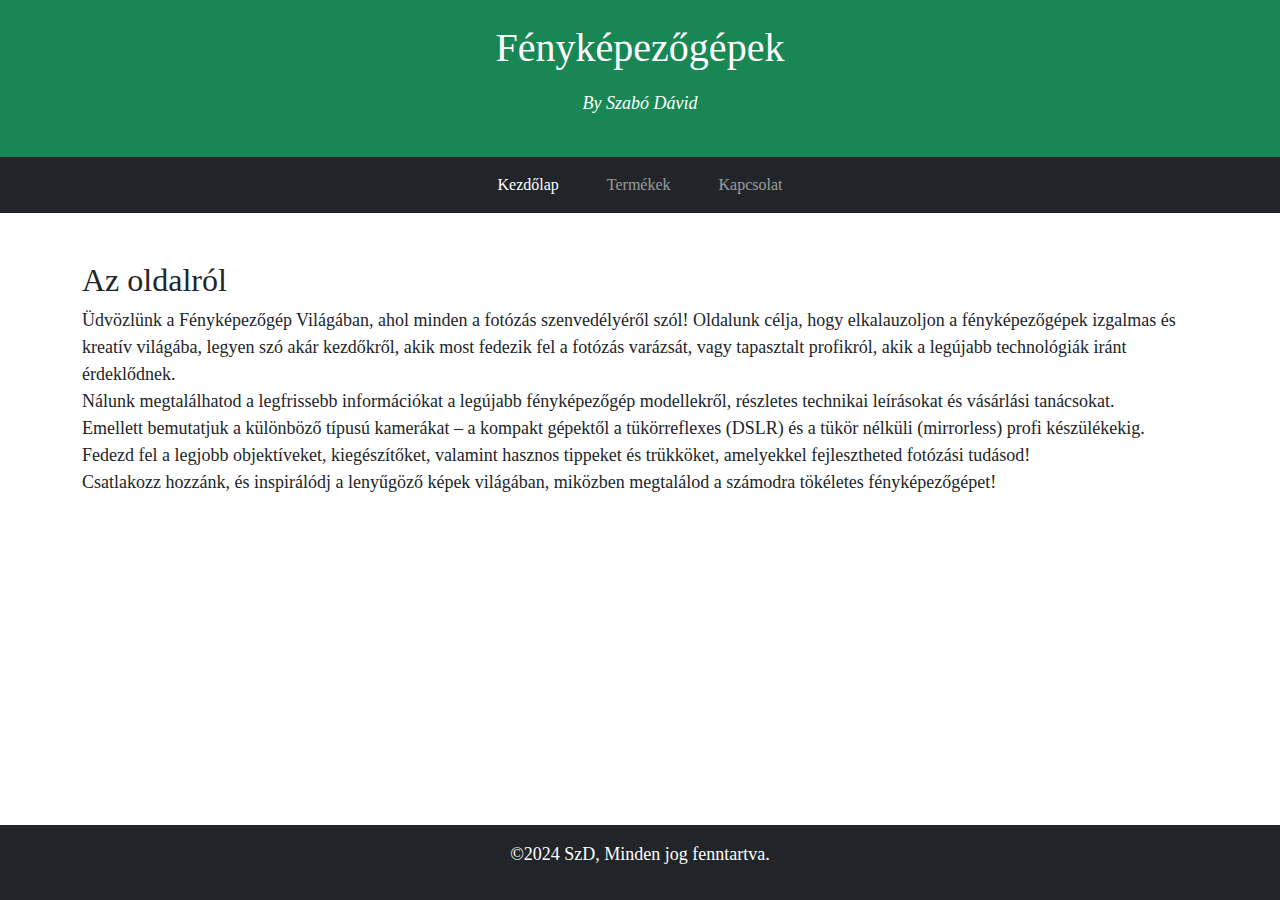
<file: Cams(html,bs,css)/index.html>
<!DOCTYPE html>
<html lang="en">
<head>
    <meta charset="UTF-8">
    <meta name="viewport" content="width=device-width, initial-scale=1.0">
    <link rel="stylesheet" href="style.css">
    <link href="https://cdn.jsdelivr.net/npm/bootstrap@5.3.3/dist/css/bootstrap.min.css" rel="stylesheet" integrity="sha384-QWTKZyjpPEjISv5WaRU9OFeRpok6YctnYmDr5pNlyT2bRjXh0JMhjY6hW+ALEwIH" crossorigin="anonymous">
    <script src="https://cdn.jsdelivr.net/npm/bootstrap@5.3.3/dist/js/bootstrap.bundle.min.js" integrity="sha384-YvpcrYf0tY3lHB60NNkmXc5s9fDVZLESaAA55NDzOxhy9GkcIdslK1eN7N6jIeHz" crossorigin="anonymous"></script>
    <title>Fényképezőgépek</title>
</head>
<body>
    <header class="bg-success text-white text-center p-4">
        <h1>Fényképezőgépek</h1>
        <p id="author"><i>By Szabó Dávid</i></p>
    </header>

    <nav class="navbar navbar-expand-lg navbar-dark bg-dark">
        <div class="container-fluid">
                <ul class="navbar-nav mx-auto">
                    <li class="nav-item px-3">
                        <a class="nav-link active" href="/Cams(html,bs,css)/index.html">Kezdőlap</a>
                    </li>
                    <li class="nav-item px-3">
                        <a class="nav-link" href="/Cams(html,bs,css)/termekek.html">Termékek</a>
                    </li>
                    <li class="nav-item px-3">
                        <a class="nav-link" href="/Cams(html,bs,css)/kapcsolat.html">Kapcsolat</a>
                    </li>
                </ul>
        </div>
    </nav>
    
    <main class="container my-5" id="oldalrol">
        <section class="mb-5">
            <h2>Az oldalról</h2>
            <p>
                Üdvözlünk a Fényképezőgép Világában, ahol minden a fotózás szenvedélyéről szól! Oldalunk célja, hogy elkalauzoljon a fényképezőgépek izgalmas és kreatív világába, legyen szó akár kezdőkről, akik most fedezik fel a fotózás varázsát, vagy tapasztalt profikról, akik a legújabb technológiák iránt érdeklődnek. <br>
                Nálunk megtalálhatod a legfrissebb információkat a legújabb fényképezőgép modellekről, részletes technikai leírásokat és vásárlási tanácsokat. <br>
                Emellett bemutatjuk a különböző típusú kamerákat – a kompakt gépektől a tükörreflexes (DSLR) és a tükör nélküli (mirrorless) profi készülékekig. <br>
                Fedezd fel a legjobb objektíveket, kiegészítőket, valamint hasznos tippeket és trükköket, amelyekkel fejlesztheted fotózási tudásod! <br>
                Csatlakozz hozzánk, és inspirálódj a lenyűgöző képek világában, miközben megtalálod a számodra tökéletes fényképezőgépet!
            </p>
        </section>
    </main>

    <footer class="bg-dark text-white text-center py-3 fixed-bottom">
        <p>&copy;2024 SzD, Minden jog fenntartva.</p>
    </footer>

</body>
</html>
</file>
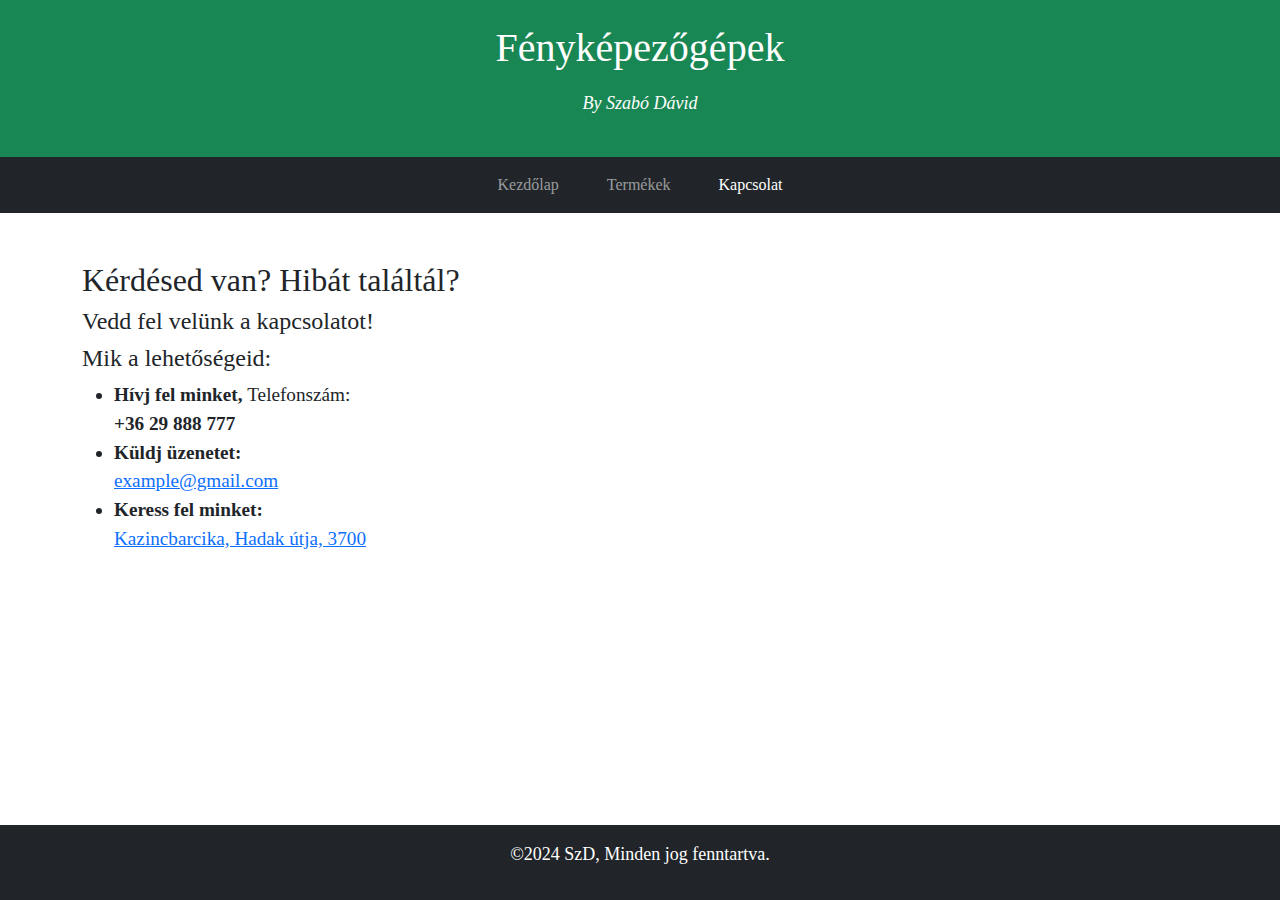
<file: Cams(html,bs,css)/kapcsolat.html>
<!DOCTYPE html>
<html lang="en">
<head>
    <meta charset="UTF-8">
    <meta name="viewport" content="width=device-width, initial-scale=1.0">
    <link rel="stylesheet" href="style.css">
    <link href="https://cdn.jsdelivr.net/npm/bootstrap@5.3.3/dist/css/bootstrap.min.css" rel="stylesheet" integrity="sha384-QWTKZyjpPEjISv5WaRU9OFeRpok6YctnYmDr5pNlyT2bRjXh0JMhjY6hW+ALEwIH" crossorigin="anonymous">
    <script src="https://cdn.jsdelivr.net/npm/bootstrap@5.3.3/dist/js/bootstrap.bundle.min.js" integrity="sha384-YvpcrYf0tY3lHB60NNkmXc5s9fDVZLESaAA55NDzOxhy9GkcIdslK1eN7N6jIeHz" crossorigin="anonymous"></script>
    <title>Fényképezőgépek</title>
</head>
<body>
    <header class="bg-success text-white text-center p-4">
        <h1>Fényképezőgépek</h1>
        <p id="author"><i>By Szabó Dávid</i></p>
    </header>

    <nav class="navbar navbar-expand-lg navbar-dark bg-dark">
        <div class="container-fluid">
                <ul class="navbar-nav mx-auto">
                    <li class="nav-item px-3">
                        <a class="nav-link" href="/Cams(html,bs,css)/index.html">Kezdőlap</a>
                    </li>
                    <li class="nav-item px-3">
                        <a class="nav-link" href="/Cams(html,bs,css)/termekek.html">Termékek</a>
                    </li>
                    <li class="nav-item px-3">
                        <a class="nav-link active" href="/Cams(html,bs,css)/kapcsolat.html">Kapcsolat</a>
                    </li>
                </ul>
        </div>
    </nav>
    
    <main class="container my-5" id="main_kapcsolat">
        <section class="mb-5">
            <h2>Kérdésed van? Hibát találtál?</h2>
            <h4>Vedd fel velünk a kapcsolatot!</h4>
            <h4>Mik a lehetőségeid:</h4>
            <ul id="kapcsolat">
                <li><b>Hívj fel minket, </b>Telefonszám: 
                    <br>
                    <b>+36 29 888 777</b>
                </li>
                <li><b>Küldj üzenetet:</b>
                    <br><a href= "mailto: example@gmail.com">example@gmail.com</a>
                </li>
                <li><b>Keress fel minket:</b><address><a href="https://www.google.com/maps/place/Kazincbarcika,+Hadak+%C3%BAtja,+3700/@48.2570497,20.6296866,17z/data=!3m1!4b1!4m15!1m8!3m7!1s0x473f7c83e085bd8f:0x400c4290c1e1d60!2sKazincbarcika,+3700!3b1!8m2!3d48.2489437!4d20.6189771!16zL20vMDVsZDY4!3m5!1s0x473f7b1894ab2405:0xa2a9070a33f941d0!8m2!3d48.2570462!4d20.6322615!16s%2Fg%2F11g640z5zr?entry=ttu&g_ep=EgoyMDI0MDkyNS4wIKXMDSoASAFQAw%3D%3D">Kazincbarcika, Hadak útja, 3700</a></address></li>
            </ul>
        </section>
    </main>

    <footer class="bg-dark text-white text-center py-3 fixed-bottom">
        <p>&copy;2024 SzD, Minden jog fenntartva.</p>
    </footer>

</body>
</html>
</file>
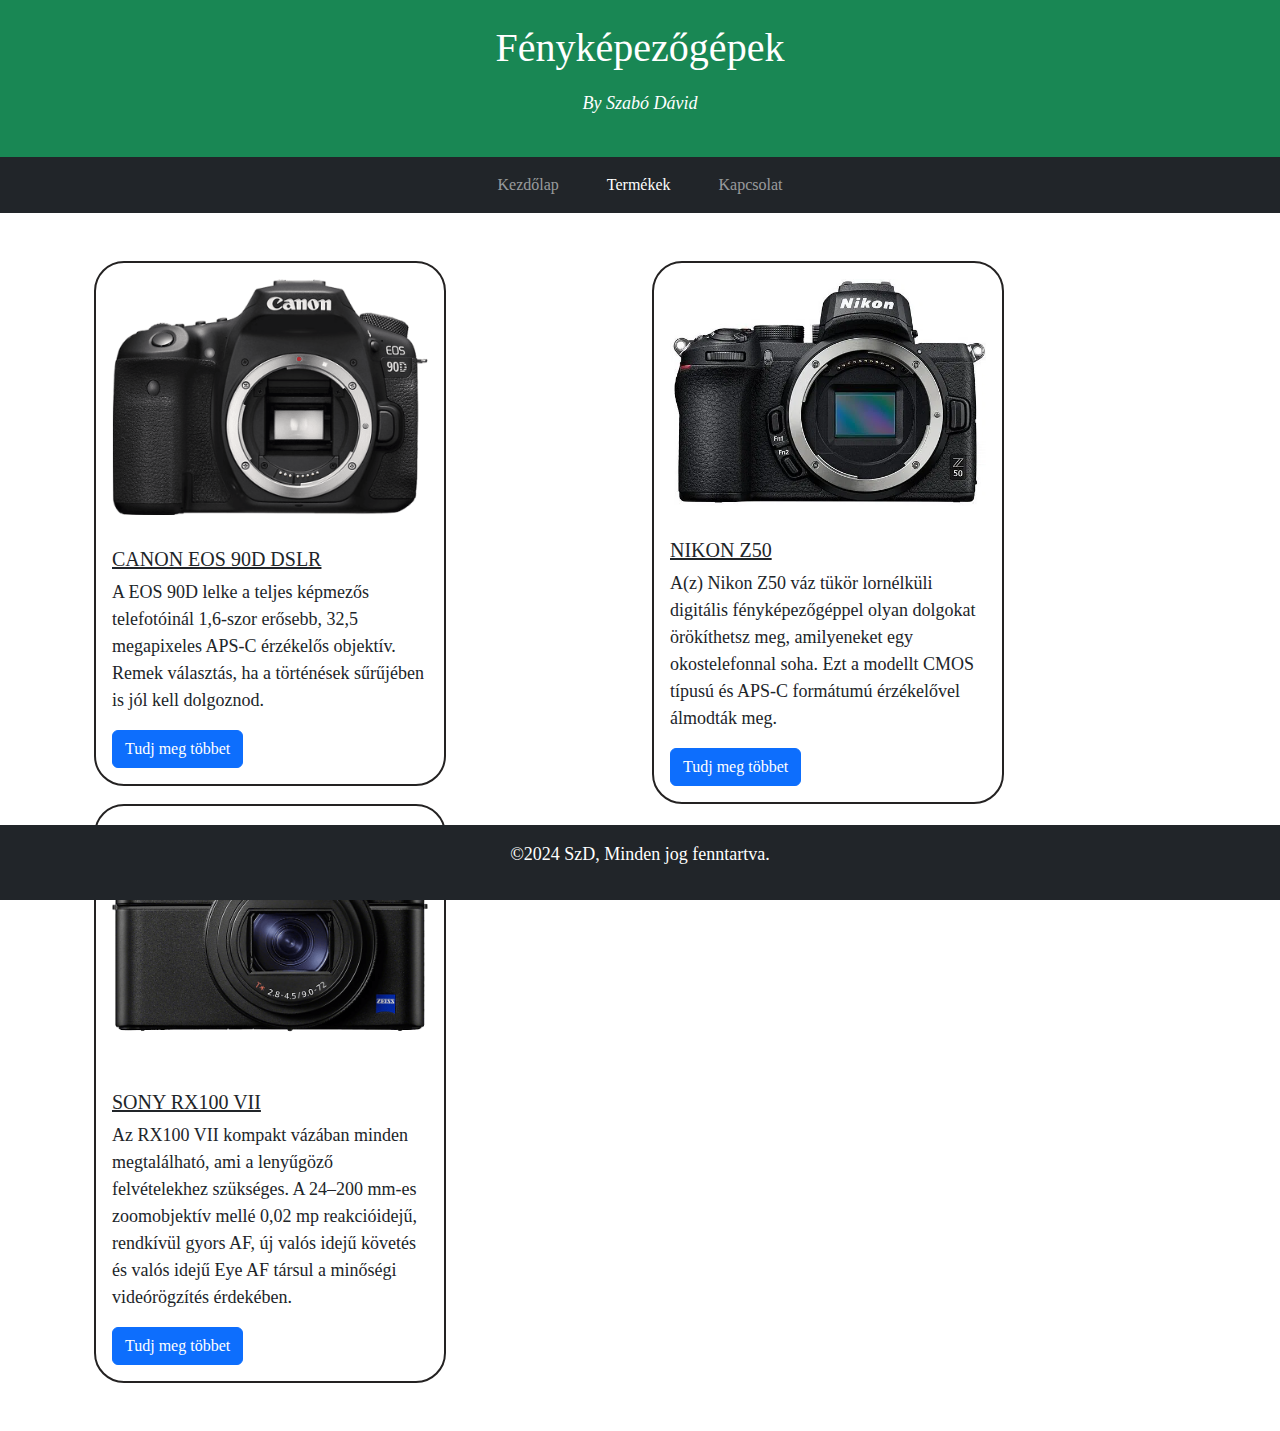
<file: Cams(html,bs,css)/termekek.html>
<!DOCTYPE html>
<html lang="en">
<head>
    <meta charset="UTF-8">
    <meta name="viewport" content="width=device-width, initial-scale=1.0">
    <link href="https://cdn.jsdelivr.net/npm/bootstrap@5.3.3/dist/css/bootstrap.min.css" rel="stylesheet" integrity="sha384-QWTKZyjpPEjISv5WaRU9OFeRpok6YctnYmDr5pNlyT2bRjXh0JMhjY6hW+ALEwIH" crossorigin="anonymous">
    <script src="https://cdn.jsdelivr.net/npm/bootstrap@5.3.3/dist/js/bootstrap.bundle.min.js" integrity="sha384-YvpcrYf0tY3lHB60NNkmXc5s9fDVZLESaAA55NDzOxhy9GkcIdslK1eN7N6jIeHz" crossorigin="anonymous"></script>
    <link rel="stylesheet" href="style.css">
    <title>Termékek</title>
</head>
<body>
    <header class="bg-success text-white text-center p-4">
        <h1>Fényképezőgépek</h1>
        <p id="author"><i>By Szabó Dávid</i></p>
    </header>

    <nav class="navbar navbar-expand-lg navbar-dark bg-dark">
        <div class="container-fluid">
                <ul class="navbar-nav mx-auto">
                    <li class="nav-item px-3">
                        <a class="nav-link" href="/Cams(html,bs,css)/index.html">Kezdőlap</a>
                    </li>
                    <li class="nav-item px-3">
                        <a class="nav-link active" href="/Cams(html,bs,css)/termekek.html">Termékek</a>
                    </li>
                    <li class="nav-item px-3">
                        <a class="nav-link" href="/Cams(html,bs,css)/kapcsolat.html">Kapcsolat</a>
                    </li>
                </ul>
        </div>
    </nav>
    
    <main class="container my-5">
        <section class="mb-5">
            <div class="container-fluid">
                <div class="row">
                    <div class="col">
                        <div class="card" id="elso" style="width: 22rem; height: fit-content">
                            <img class="card-img-top px-3 py-3" src="/Cams(html,bs,css)/src/CANON-EOS-90D-DSLR-fényképezőgép-body-(3616C003).png" alt="Canon EOS 90D DSLR">
                            <div class="card-body">
                              <h5 class="card-title"><u>CANON EOS 90D DSLR</u></h5>
                              <p class="card-text">A EOS 90D lelke a teljes képmezős telefotóinál 1,6-szor erősebb, 32,5 megapixeles APS-C érzékelős objektív. Remek választás, ha a történések sűrűjében is jól kell dolgoznod.</p>
                              <a href="/Cams(html,bs,css)/data/eos90.html" class="btn btn-primary">Tudj meg többet</a>
                            </div>
                        </div>
                    </div>
                    <div class="col">
                        <div class="card" id="masodik" style="width: 22rem; height: fit-content">
                            <img class="card-img-top px-3 py-3" src="/Cams(html,bs,css)/src/nikonZ5.webp" alt="Nikon Z50">
                            <div class="card-body a">
                              <h5 class="card-title"><u>NIKON Z50</u></h5>
                              <p class="card-text">A(z) Nikon Z50 váz tükör lornélküli digitális fényképezőgéppel olyan dolgokat örökíthetsz meg, amilyeneket egy okostelefonnal soha. Ezt a modellt CMOS típusú és APS-C formátumú érzékelővel álmodták meg.</p>
                              <a href="/Cams(html,bs,css)/data/z50.html" class="btn btn-primary">Tudj meg többet</a>
                            </div>
                        </div>
                    </div>
                    <div class="col">
                        <div class="card" id="harmadik" style="width: 22rem; height: fit-content">
                            <img class="card-img-top px-3 py-3" src="/Cams(html,bs,css)/src/SONY-RX100-VII-Digitális-fényképezőgép.webp" alt="Canon EOS 90D DSLR">
                            <div class="card-body">
                              <h5 class="card-title"><u>SONY RX100 VII</u></h5>
                              <p class="card-text">Az RX100 VII kompakt vázában minden megtalálható, ami a lenyűgöző felvételekhez szükséges. A 24–200 mm-es zoomobjektív mellé 0,02 mp reakcióidejű, rendkívül gyors AF, új valós idejű követés és valós idejű Eye AF társul a minőségi videórögzítés érdekében.</p>
                              <a href="/Cams(html,bs,css)/data/rx100.html" class="btn btn-primary">Tudj meg többet</a>
                            </div>
                        </div>
                    </div>
                </div>
            </div>
        </section>
    </main>

    <footer class="bg-dark text-white text-center py-3 fixed-bottom">
        <p>&copy;2024 SzD, Minden jog fenntartva.</p>
    </footer>

</body>
</html>
</file>
<file: Cams(html,bs,css)/style.css>
body *{
    font-family:  'Times New Roman', Times, serif;
}

#oldalrol{
    
    h2{
        animation: fade-up 0.5s;
    }
    p{
        animation: fade-up 1s;
    }
}


#nav-link{
    padding: 10px;
}

#author{
    padding-top: 10px;
}

p{
    font-size: large;
}

#elso, #masodik, #harmadik{
    border: 2px solid rgb(36, 34, 34);
    border-radius: 30px;
}

#elso{
    animation: fade-up 0.5s;
}

#masodik{
    animation: fade-up 0.7s;
}

#harmadik{
    animation: fade-up 0.9s;
}

#imgwinfo{
    animation: fade-up 0.5s;
}

#first_table{
    animation: fade-up 0.8s;
}

#second_table{
    animation: fade-up 1s;
}


#main_kapcsolat{
    h2{
        animation: fade-up 0.3s;
    }
    h4{
        animation: fade-up 0.5s;
    }
    li{
        animation: fade-up 0.7s;
    }
}

#kapcsolat{
    li{
        font-size: larger;
    }
}


@keyframes fade-up{
    0%{
        opacity: 0;
        transform: translateY(30px) scale(0.9);
    }

    100%{
        opacity: 1;
        transform: translateY(0px) scale(1);
    }
}
</file>
